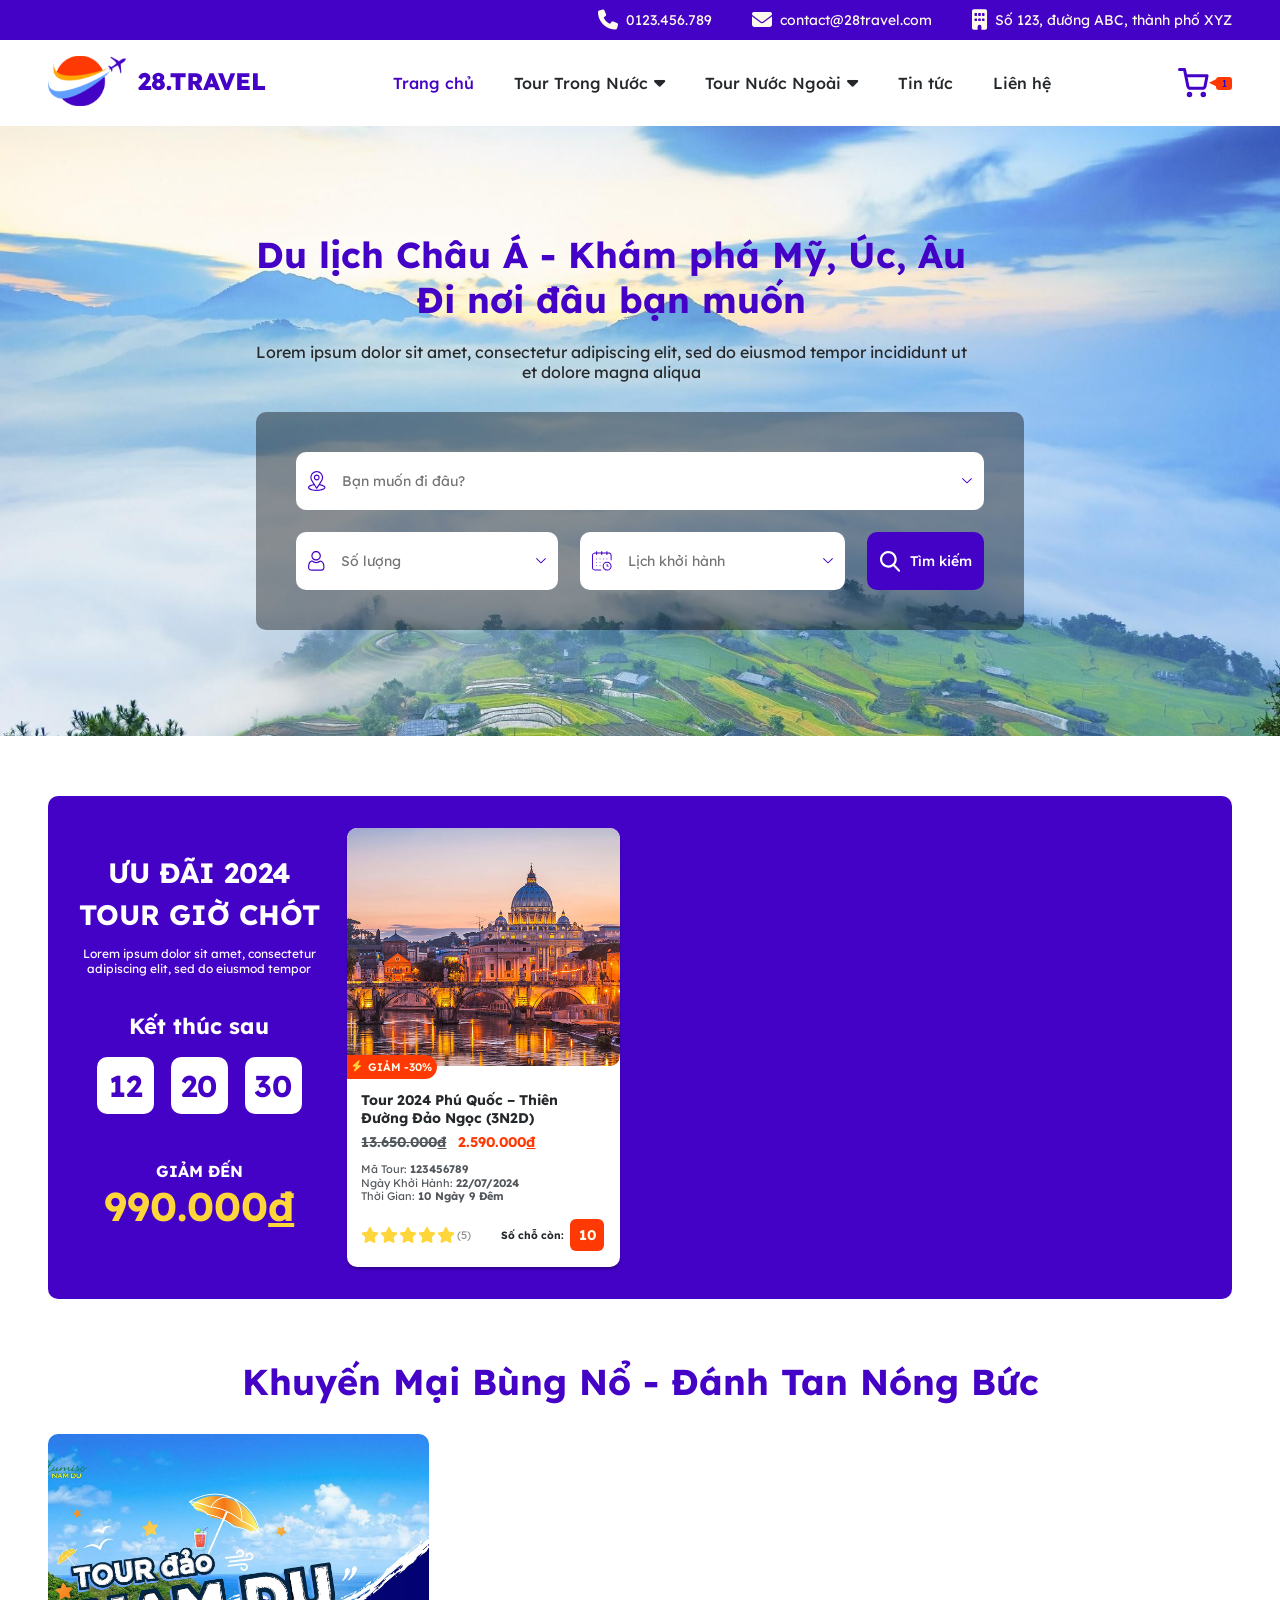
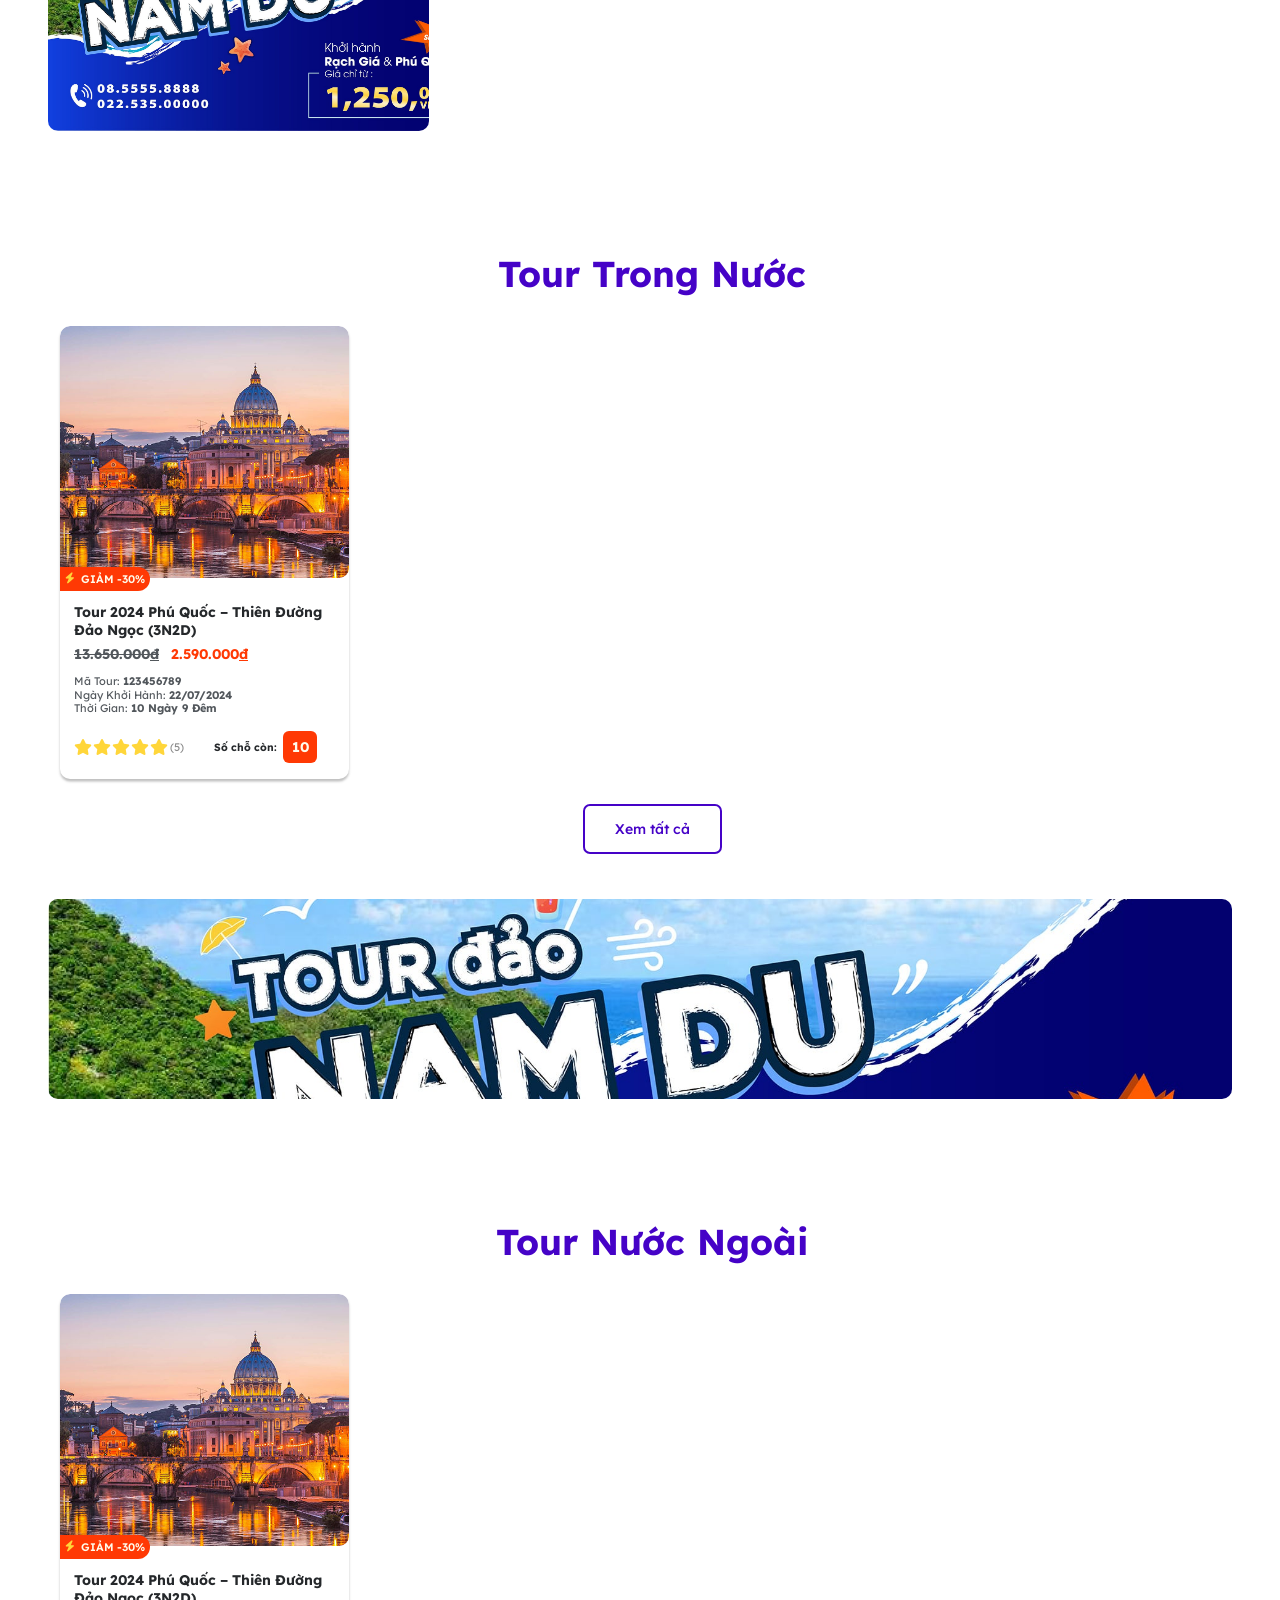
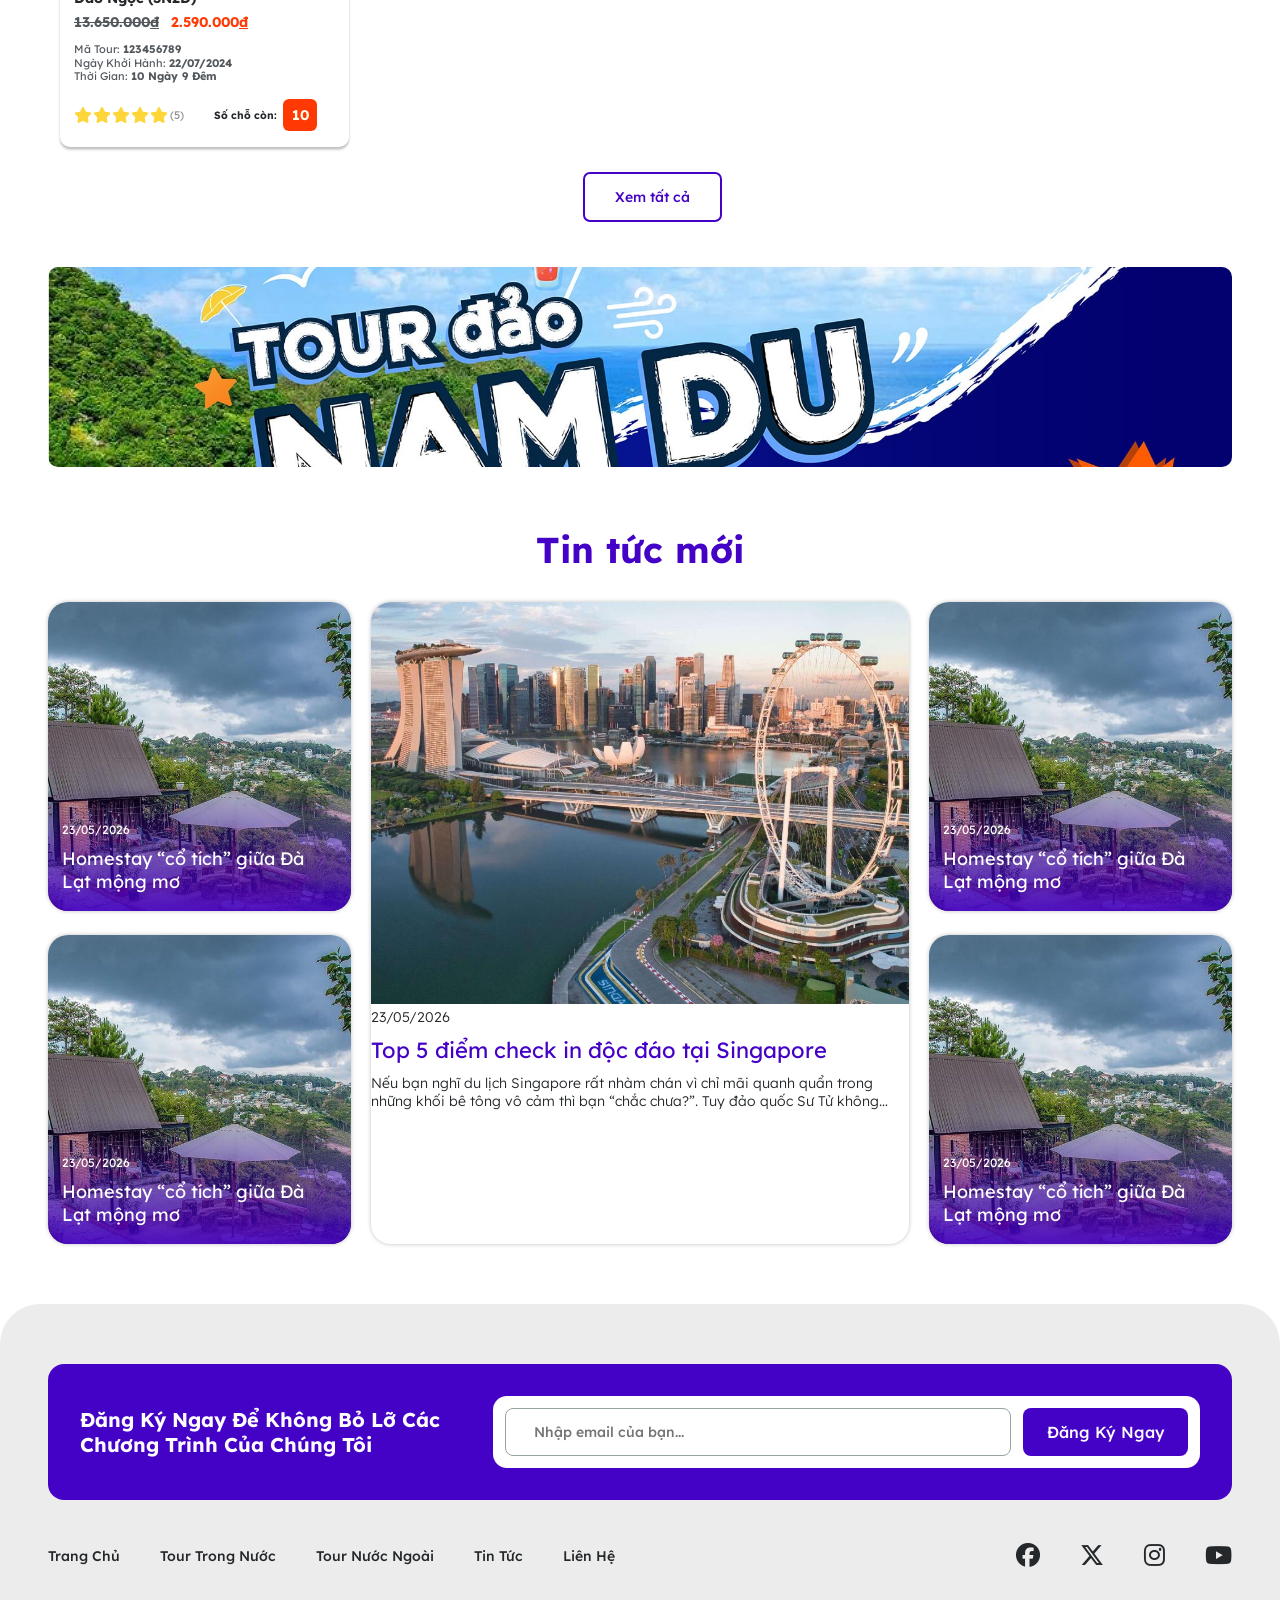
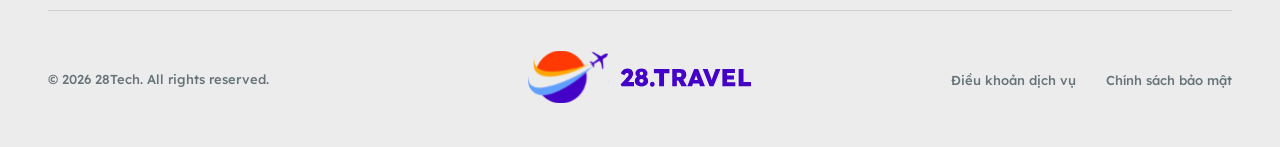
<file: index.html>
<!DOCTYPE html>
<html lang="en">
<head>
    <meta charset="UTF-8">
    <meta name="viewport" content="width=device-width, initial-scale=1.0">
    <title>Trang chủ</title>
    <link rel="stylesheet" href="https://cdnjs.cloudflare.com/ajax/libs/font-awesome/6.7.2/css/all.min.css">
    <link rel="stylesheet" href="assets/css/style.css">
</head>
<body>
    <!-- Top header -->
     <div class="top-header">
        <div class="container">
            <div class="inner-wrap">
                <div class="inner-item"><i class="fa-solid fa-phone"></i>0123.456.789</div>
                <div class="inner-item"><i class="fa-solid fa-envelope"></i>contact@28travel.com</div>
                <div class="inner-item"><i class="fa-solid fa-building"></i>Số 123, đường ABC, thành phố XYZ</div>
            </div>
        </div>
     </div>
    <!-- End top header -->

    <!-- Header -->
     <div class="header">
        <div class="container">
            <div class="inner-wrap">
                <div class="inner-button-menu">
                    <img src="assets/image/icon-menu.svg" alt="nut bam menu">
                </div>
                <a href="#" class="inner-logo">
                    <img src="assets/image/Logo.svg" alt="28travel">
                </a>
              <nav class="inner-menu">
                    <ul>
                        <li>
                            <a href="#" class="active">Trang chủ</a>
                        </li>
                        <li>
                            <a href="#">Tour Trong Nước</a>
                            <i class="fa-solid fa-caret-down"></i>
                            <ul>
                                <li>
                                    <a href="#" class="active">Tour Miền Bắc</a>
                                </li>

                                <li>
                                    <a href="#">Tour Miền Nam</a>
                                </li>

                                <li>
                                    <a href="#">Tour Miền Trung</a>
                                </li>

                                <li>
                                    <a href="#">Tour Xuyên Việt</a>
                                </li>
                            </ul>
                        </li>
                        <li>
                            <a href="#">Tour Nước Ngoài</a>
                            <i class="fa-solid fa-caret-down"></i>
                            <ul>
                        
                                <li>
                                    <a href="#">Tour Châu Á</a>
                                </li>

                                <li>
                                    <a href="#">Tour Châu Âu</a>
                                </li>

                                <li>
                                    <a href="#">Tour Châu Mỹ</a>
                                </li>

                                <li>
                                    <a href="#">Tour Châu Úc</a>
                                </li>
                            </ul>
                        <li>
                            <a href="#">Tin tức</a>
                        </li>
                        <li>
                            <a href="#">Liên hệ</a>
                        </li>
                    </ul>
                </nav>
                <a href="#" class="inner-cart">
                   <img class="inner-icon-cart" src="assets/image/cart.svg" alt="giỏ hàng">
                   <img class="inner-icon-arrow" src="assets/image/cart-arrow.svg" alt="mũi tên">
                   <span>1</span>
                </a>
            </div>
        </div>
     </div>
    <!-- End header -->

    <!-- Section 1 -->
      <div class="section-1">
        <div class="container">
            <div class="inner-wrap">
                <h1 class="inner-title">
                    Du lịch Châu Á - Khám phá Mỹ, Úc, Âu 
                    <br> Đi nơi đâu bạn muốn
                </h1>
                <p class="inner-desc">
                    Lorem ipsum dolor sit amet, consectetur adipiscing elit, sed do eiusmod tempor incididunt ut 
                    <br> et dolore magna aliqua
                </p>
                <form action="" class="inner-form">
                    <div class="inner-box inner-location">
                        <div class="inner-input-group">
                            <img src="assets/image/location.svg" alt="" class="inner-icon">
                            <input type="text" placeholder="Bạn muốn đi đâu? " class="inner-input">
                            <img src="assets/image/icon-down.svg" alt="" class="inner-down">
                        </div>
                    </div>
                    <div class="inner-box">
                        <div class="inner-input-group">
                            <img src="assets/image/user.svg" alt="" class="inner-icon">
                            <input type="text" placeholder="Số lượng " class="inner-input">
                            <img src="assets/image/icon-down.svg" alt="" class="inner-down">
                        </div>
                    </div>
                    <div class="inner-box">
                        <div class="inner-input-group">
                            <img src="assets/image/calendar.svg" alt="" class="inner-icon">
                            <input type="text" placeholder="Lịch khởi hành" class="inner-input">
                            <img src="assets/image/icon-down.svg" alt="" class="inner-down">
                        </div>
                    </div>
                    <button type="submit" class="inner-search">
                        <img src="assets/image/search-icon.svg" alt="">
                        Tìm kiếm
                    </button>
                </form>
            </div>
        </div>
      </div>
    <!-- End section 1 -->

    <!-- Section 2 -->
     <div class="section-2">
        <div class="container">
            <div class="inner-wrap">
                <div class="inner-info">
                    <h2 class="inner-text1">ƯU ĐÃI 2024 <br> TOUR GIỜ CHÓT</h2>
                    <p class="inner-text2">Lorem ipsum dolor sit amet, consectetur adipiscing elit, sed do eiusmod tempor</p>
                    <div class="inner-text3">Kết thúc sau</div>
                    <div class="inner-clock">
                        <div class="inner-clock-item">12</div>
                        <div class="inner-clock-item">20</div>
                        <div class="inner-clock-item">30</div>
                    </div>
                    <div class="inner-text5">GIẢM ĐẾN</div>
                    <div class="inner-text6">990.000<span>đ</span></div>
                </div>
                <div class="inner-list">
                    <div class="product-item">
                        <a href="">
                            <div class="inner-image">
                                <img src="assets/image/san-pham1.png" alt="">
                            </div>
                            <div class="inner-discount">
                                <i class="fa-solid fa-bolt"></i>
                                 GIẢM -30%
                            </div>
                            <div class="inner-content">
                                <h3 class="inner-title">
                                    Tour 2024 Phú Quốc – Thiên Đường Đảo Ngọc (3N2D)
                                </h3>
                                <div class="inner-price">
                                    <div class="inner-price-old">13.650.000<span>đ</span></div>
                                    <div class="inner-price-new">2.590.000<span>đ</span></div>
                                </div>
                                <div class="inner-desc">
                                    <div>Mã Tour: <b>123456789</b></div>
                                    <div>Ngày Khởi Hành: <b>22/07/2024</b></div>
                                    <div>Thời Gian: <b>10 Ngày 9 Đêm</b></div>
                                </div>
                                <div class="inner-meta">
                                    <div class="inner-rating">
                                        <div class="inner-star">
                                            <i class="fa-solid fa-star"></i>
                                            <i class="fa-solid fa-star"></i>
                                            <i class="fa-solid fa-star"></i>
                                            <i class="fa-solid fa-star"></i>
                                            <i class="fa-solid fa-star"></i>
                                        </div>
                                        <div class="inner-number">(5)</div>
                                    </div>
                                    <div class="inner-stock">
                                        <div class="inner-label">Số chỗ còn:</div>
                                        <div class="inner-number">10</div>
                                    </div>
                                </div>
                            </div>
                        </a>
                    </div>
                </div>
            </div>
        </div>
     </div>
     <!-- End section 2 -->

    <!-- Section 3 -->
     <div class="section-3">
        <div class="container">
            <h2 class="box-title">Khuyến Mại Bùng Nổ - Đánh Tan Nóng Bức</h2>
            <div class="inner-wrap">
                <div class="inner-item">
                <a href="#">
                    <img src="assets/image/banner-1.png" alt="">
                </a>
                </div>
            </div>
        </div>
       
     </div>
    <!-- End section 3 -->

    <!-- Section - 4 -->
    <div class="section-4">
        <div class="container">
            <h2 class="box-title">
                Tour Trong Nước
            </h2>
            <div class="inner-wrap">
                 <div class="product-item">
                        <a href="">
                            <div class="inner-image">
                                <img src="assets/image/san-pham1.png" alt="">
                            </div>
                            <div class="inner-discount">
                                <i class="fa-solid fa-bolt"></i>
                                 GIẢM -30%
                            </div>
                            <div class="inner-content">
                                <h3 class="inner-title">
                                    Tour 2024 Phú Quốc – Thiên Đường Đảo Ngọc (3N2D)
                                </h3>
                                <div class="inner-price">
                                    <div class="inner-price-old">13.650.000<span>đ</span></div>
                                    <div class="inner-price-new">2.590.000<span>đ</span></div>
                                </div>
                                <div class="inner-desc">
                                    <div>Mã Tour: <b>123456789</b></div>
                                    <div>Ngày Khởi Hành: <b>22/07/2024</b></div>
                                    <div>Thời Gian: <b>10 Ngày 9 Đêm</b></div>
                                </div>
                                <div class="inner-meta">
                                    <div class="inner-rating">
                                        <div class="inner-star">
                                            <i class="fa-solid fa-star"></i>
                                            <i class="fa-solid fa-star"></i>
                                            <i class="fa-solid fa-star"></i>
                                            <i class="fa-solid fa-star"></i>
                                            <i class="fa-solid fa-star"></i>
                                        </div>
                                        <div class="inner-number">(5)</div>
                                    </div>
                                    <div class="inner-stock">
                                        <div class="inner-label">Số chỗ còn:</div>
                                        <div class="inner-number">10</div>
                                    </div>
                                </div>
                            </div>
                        </a>
                    </div>
            </div>
            <div class="inner-button">
                <a href="
                " class="button-outline">Xem tất cả</a>
            </div>
        </div>
     </div>
    <!-- End section 4 -->

    <!-- Section 5 -->
     <div class="section-5">
        <div class="container">
            <div class="inner-image">
                <a href="#">
                    <img src="assets/image/banner-1.png" alt="">
                </a>
            </div>
        </div>
     </div>
    <!-- End section 5 -->

    <!-- Section 6 -->
    <div class="section-4">
        <div class="container">
            <h2 class="box-title">
                Tour Nước Ngoài
            </h2>
            <div class="inner-wrap">
                 <div class="product-item">
                        <a href="">
                            <div class="inner-image">
                                <img src="assets/image/san-pham1.png" alt="">
                            </div>
                            <div class="inner-discount">
                                <i class="fa-solid fa-bolt"></i>
                                 GIẢM -30%
                            </div>
                            <div class="inner-content">
                                <h3 class="inner-title">
                                    Tour 2024 Phú Quốc – Thiên Đường Đảo Ngọc (3N2D)
                                </h3>
                                <div class="inner-price">
                                    <div class="inner-price-old">13.650.000<span>đ</span></div>
                                    <div class="inner-price-new">2.590.000<span>đ</span></div>
                                </div>
                                <div class="inner-desc">
                                    <div>Mã Tour: <b>123456789</b></div>
                                    <div>Ngày Khởi Hành: <b>22/07/2024</b></div>
                                    <div>Thời Gian: <b>10 Ngày 9 Đêm</b></div>
                                </div>
                                <div class="inner-meta">
                                    <div class="inner-rating">
                                        <div class="inner-star">
                                            <i class="fa-solid fa-star"></i>
                                            <i class="fa-solid fa-star"></i>
                                            <i class="fa-solid fa-star"></i>
                                            <i class="fa-solid fa-star"></i>
                                            <i class="fa-solid fa-star"></i>
                                        </div>
                                        <div class="inner-number">(5)</div>
                                    </div>
                                    <div class="inner-stock">
                                        <div class="inner-label">Số chỗ còn:</div>
                                        <div class="inner-number">10</div>
                                    </div>
                                </div>
                            </div>
                        </a>
                    </div>
            </div>
            <div class="inner-button">
                <a href="
                " class="button-outline">Xem tất cả</a>
            </div>
        </div>
     </div>
    <!-- End section 6 -->

    <!-- Section 7 -->
     <div class="section-5">
        <div class="container">
            <div class="inner-image">
                <a href="#">
                    <img src="assets/image/banner-1.png" alt="">
                </a>
            </div>
        </div>
     </div>
    <!-- End section 7 -->

    <!-- Section 8-->
     <div class="section-8">
         <div class="container">
            <h2 class="box-title">
                Tin tức mới
            </h2>
            <div class="inner-wrap">
                <div class="blog-item-1">
                 <a href="#">
                    <img src="assets/image/blog-item-1.png" class="inner-image" alt="">
                    <div class="inner-content">
                        <div class="inner-date">23/05/2026</div>
                        <h3 class="inner-title">
                            Homestay “cổ tích” giữa Đà Lạt mộng mơ
                        </h3>
                    </div>
                 </a>
                </div>
                <div class="blog-item-2">
                    <a href="#">
                        <img src="assets/image/blog-item-2.png" alt="" class="inner-image">
                       <div class="inner-content">
                            <div class="inner-date">23/05/2026</div>
                            <h3 class="inner-title">Top 5 điểm check in độc đáo tại Singapore</h3>
                            <div class="inner-desc">
                                Nếu bạn nghĩ du lịch Singapore rất nhàm chán vì chỉ mãi quanh quẩn trong những khối bê tông vô cảm thì bạn “chắc chưa?”. Tuy đảo quốc Sư Tử không phải là một quốc gia rộng lớn nhưng các địa điểm du lịch tại Singapore chưa từng đánh mất sức hút đối với cộng đồng xê dịch quốc tế.
                            </div>
                       </div>
                    </a>
                </div>
                <div class="blog-item-1">
                 <a href="#">
                    <img src="assets/image/blog-item-1.png" class="inner-image" alt="">
                    <div class="inner-content">
                        <div class="inner-date">23/05/2026</div>
                        <h3 class="inner-title">
                            Homestay “cổ tích” giữa Đà Lạt mộng mơ
                        </h3>
                    </div>
                 </a>
                </div>
                <div class="blog-item-1">
                 <a href="#">
                    <img src="assets/image/blog-item-1.png" class="inner-image" alt="">
                    <div class="inner-content">
                        <div class="inner-date">23/05/2026</div>
                        <h3 class="inner-title">
                            Homestay “cổ tích” giữa Đà Lạt mộng mơ
                        </h3>
                    </div>
                 </a>
                </div>
                <div class="blog-item-1">
                 <a href="#">
                    <img src="assets/image/blog-item-1.png" class="inner-image" alt="">
                    <div class="inner-content">
                        <div class="inner-date">23/05/2026</div>
                        <h3 class="inner-title">
                            Homestay “cổ tích” giữa Đà Lạt mộng mơ
                        </h3>
                    </div>
                 </a>
                </div>  
            </div>
         </div>
     </div>
    <!-- End section 8 -->

  <!-- Footer -->
  <footer class="footer">
    <div class="container">
      <div class="inner-wrap-1">
        <div class="inner-title">Đăng ký ngay để không bỏ lỡ các chương trình của chúng tôi</div>
        <form action="" class="inner-form" id="emailForm">
          <input id="email" type="email" name="email" placeholder="Nhập email của bạn..." />
          <button>Đăng ký ngay</button>
        </form>
      </div>
      <div class="inner-wrap-2">
        <ul class="inner-links">
          <li>
            <a href="#">Trang Chủ</a>
          </li>
          <li>
            <a href="#">Tour Trong Nước</a>
          </li>
          <li>
            <a href="#">Tour Nước Ngoài</a>
          </li>
          <li>
            <a href="#">Tin Tức</a>
          </li>
          <li>
            <a href="#">Liên Hệ</a>
          </li>
        </ul>
        <ul class="inner-socials">
          <li>
            <a href="#" target="_blank">
              <i class="fa-brands fa-facebook"></i>
            </a>
          </li>
          <li>
            <a href="#" target="_blank">
              <i class="fa-brands fa-x-twitter"></i>
            </a>
          </li>
          <li>
            <a href="#" target="_blank">
              <i class="fa-brands fa-instagram"></i>
            </a>
          </li>
          <li>
            <a href="#" target="_blank">
              <i class="fa-brands fa-youtube"></i>
            </a>
          </li>
        </ul>
      </div>
      <div class="inner-wrap-3">
        <div class="inner-copyright">
          © 2026 28Tech. All rights reserved.
        </div>
        <a href="#" class="inner-logo">
          <img src="assets/image/Logo.svg" alt="28.TRAVEL">
        </a>
        <ul class="inner-links">
          <li>
            <a href="#">Điều khoản dịch vụ</a>
          </li>
          <li>
            <a href="#">Chính sách bảo mật</a>
          </li>
        </ul>
      </div>
    </div>
  </footer>
  <!-- End Footer -->

</body>
</html>
</file>
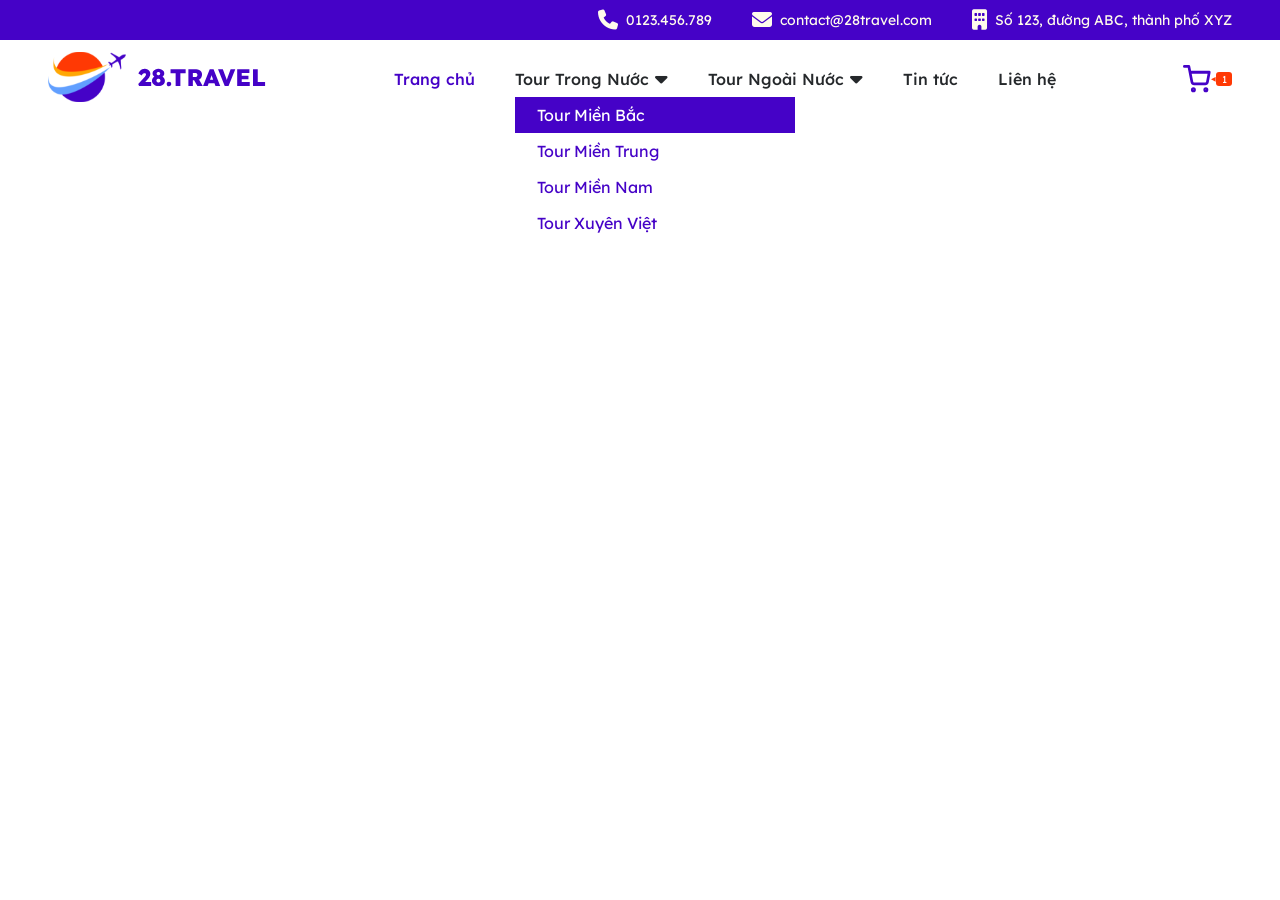
<file: project_1/index.html>
<!DOCTYPE html>
<html lang="en">
  <head>
    <meta charset="UTF-8" />
    <meta name="viewport" content="width=device-width, initial-scale=1.0" />
   
    <link
      rel="stylesheet"
      href="https://cdnjs.cloudflare.com/ajax/libs/font-awesome/6.7.2/css/all.min.css"
    />
    <link rel="stylesheet" href="assets/css/style.css" />
    <title>Trang chủ</title>
  </head>
  <body>
    <!-- Top header -->
    <div class="top-header">
      <div class="container">
        <div class="inner-wrap">
          <div class="inner-item"><i class="fa-solid fa-phone"></i> 0123.456.789 </div>
          <div class="inner-item"><i class="fa-solid fa-envelope"></i> contact@28travel.com</div>
          <div class="inner-item"><i class="fa-solid fa-building"></i> Số 123, đường ABC, thành phố XYZ</div>
          </div>
        </div>
      </div>
    </div>
    <!-- End top header -->

     <!-- Header -->
    <header class="header">
      <div class="container">
        <div class="inner-wrap">
          <a href="#" class="inner-logo">
            <img src="assets/image/Logo.svg" alt="28 Travel Logo" />
          </a>
          <nav class="inner-menu">
            <ul>
              <li><a href="#" class = "inner-active">Trang chủ</a></li>
              <li>
                <a href="#">Tour Trong Nước</a>
                <i class="fa-solid fa-caret-down"></i>
                <ul>
                  <li><a class="inner-active" href="#">Tour Miền Bắc</a></li>
                  <li><a href="#">Tour Miền Trung</a></li>
                  <li><a href="#">Tour Miền Nam</a></li>
                  <li><a href="#">Tour Xuyên Việt</a></li>
                </ul>
              </li>
              <li>
                <a href="#">Tour Ngoài Nước</a>
                <i class="fa-solid fa-caret-down"></i>
                <!-- <ul>
                  <li><a href="#">Tour Châu Á</a></li>
                  <li><a href="#">Tour Châu Âu</a></li>
                  <li><a href="#">Tour Châu Mỹ</a></li>
                  <li><a href="#">Tour Châu Úc</a></li>
                </ul> -->
              </li>
              <li><a href="#">Tin tức</a></li>
              <li><a href="#">Liên hệ</a></li>
            </ul>
          </nav>
          <a href="#" class="inner-cart">
            <img class ="inner-icon-cart" src="assets/image/Cart.svg" alt="Cart Icon" />
            <img class="inner-icon-arrow" src="assets/image/icon-cart-arrow.svg" alt="Heart Icon" />
            <span>1</span>
          </a>
        </div>
      </div>
    </header>
      <!-- End header -->
  </body>
</html>
</file>
<file: assets/css/style.css>
@import url('https://fonts.googleapis.com/css2?family=Lexend+Deca:wght@100..900&display=swap');

:root{
    --color-primary: #4502C7;
}
*{
    box-sizing: border-box;
    font-family: "Lexend Deca", sans-serif;
}

body{
 margin: 0;
}

ul {
    list-style: none;
    padding-left: 0;
    margin: 0;
}

a {
     text-decoration: none;
}

/* Container */
.container {
width: 1184px;
margin: 0 auto;
}

/* Laptop */
@media (max-width: 1200px) {
.container {
    width: 960px;
}
}

/* Tablet ngang */
@media (max-width: 992px) {
    .container {
        width: 720px;
    }

}

/* Tablet */
@media (max-width: 768px) {
     .container {
        width: 540px;
    }
}

/* Mobile */
@media (max-width: 576px) {
    .container {
        width: 100%;
        padding: 0 16px;
    }
}

/* End container */

/* Top header */
.top-header {
    background-color: var(--color-primary);
    padding: 10px 0;
}

.top-header .inner-wrap {
    display: flex;
    justify-content: flex-end;
    gap: 0 40px;
}

.top-header .inner-item {
color: #FFFBEB;
font-weight: 400;
font-size: 14px;
display: flex;
justify-content: center;
align-items: center;
gap: 0 8px;
}

.top-header .inner-item i {
    font-size: 20px;
}

@media(max-width: 768px) {
    .top-header {
        display: none;
    }
}
/* End top header */

/* Header */
.header {
    background-color: #FFFFFF;
    padding:16px 0;
}

.header .inner-wrap {
    display: flex;
    justify-content: space-between;
    align-items: center;
}

.header .inner-button-menu {
    display: none;
}

.header .inner-logo img {
    width: 218px;
    height: auto;
}

.header .inner-menu > ul {
    display: flex;
    gap: 0 40px;
}


.header .inner-menu > ul > li {
    display: flex;
    align-items: center;
    gap: 0 6px;
    position: relative;
}

.header .inner-menu > ul > li > a {
    color: #25282B;
    font-size: 16px;
    font-weight: 500;
}

.header .inner-menu > ul > li > i {
    font-size: 18px;
    color: #25282B;
}

.header .inner-menu > ul > li > ul {
  background-color: #FFFFFF;
  width: 280px;
  height: auto;
  border-radius: 0 0 10px 10px;
  position: absolute;
  top: 100%;
  left: 0;
  display: none;
}

.header .inner-menu > ul > li:hover > ul {
    display: block;
}

.header .inner-menu > ul > li > ul > li > a {
    display: block;
    color: var(--color-primary);
    font-size: 16px;
    font-weight: 400;
    padding: 8px 22px;
}


.header .inner-menu > ul > li > ul > li > a.active, .header .inner-menu > ul > li > ul > li > a:hover {
    background-color: var(--color-primary);
    color: #FFFFFF;
}

.header .inner-menu > ul > li > a.active, .header .inner-menu > ul > li > a:hover {
    color: var(--color-primary);

}

.header .inner-cart{
 display: flex;
 align-items: center;
}

.header .inner-cart .inner-icon-cart img {
    width: 28px;
    height: auto;
}

.header .inner-cart .inner-icon-arrow {
    width: 8px;
    height: auto;
    margin-right: -1px;
}

.header .inner-cart span {
    background-color: #FF3904;
    border-radius: 3px;
    align-items: center;
    justify-content: center;
    display: inline-flex;
    width: 16px;
    height: auto;
    font-size: 10px;
    font-weight: 400;
}

@media (max-width: 1200px) {
    .header .inner-menu > ul {
        gap: 0 30px;
    }
}

@media (max-width: 992px) {
    .header .inner-menu {
        display: none;
    }

    .header .inner-button-menu {
        display: block;

    }

    .header .inner-button-menu img {
        width: 22px;
        height: auto;
        cursor: pointer;
    }
}

@media (max-width: 576px){
    .header {
        padding: 0 15px;
    }
    .header .inner-logo img {
        width: 181px;
        height: auto;
    }
}
/* End header */

/* Section 1 */
.section-1 {
    background-image: url(../image/background1.png);
    background-size: cover;
    background-position: center;
    padding: 106px 0;
}

.section-1 .inner-wrap {
    width: 768px;
    height: auto;
    margin: 0 auto;
}

.section-1 .inner-title {
    display: flex;
    text-align: center;
    color: var(--color-primary);
    font-weight: 700;
    font-size: 36px;
    margin-top: 0;
    margin-bottom: 20px;
}

.section-1 .inner-desc {
    display: flex;
    text-align: center;
    color: #25282B;
    font-weight:400;
    font-size: 16px;
    margin-top: 0;
    margin-bottom: 30px;
}

.section-1 .inner-form {
  background-color:#00000066 ;
  border-radius: 10px;
  padding: 40px;
  display: grid;
  grid-template-columns: 258fr 258fr 126fr;
  gap: 22px;
}

.section-1 .inner-form .inner-location {
    grid-column: span 3;
}

.section-1 .inner-form .inner-input-group {
    background-color: #FFFFFF;
    border-radius: 10px;
    height: 58px;
    display: flex;
    align-items: center;
    gap: 14px;
    padding: 0 12px;
}
.section-1 .inner-form .inner-input-group .inner-icon{
    width: auto;
    height: 20px;
}
.section-1 .inner-form .inner-input-group .inner-input{
    flex: 1;
    font-weight: 400;
    font-size: 14px;
    border: 0;
    outline: none;
}

.section-1 .inner-form .inner-input-group .inner-down{
    width: 10px;
    height: auto;
}

.section-1 .inner-form .inner-search {
    border: 0;
    outline: none;
    background-color: var(--color-primary);
    border-radius: 10px;
    height: 58px;
    display: flex;
    align-items: center;
    justify-content: center;
    color: #FFFFFF;
    gap: 10px;
    cursor: pointer;
    font-weight: 500;
    font-size: 14px;

}

@media (max-width: 992px) {
    .section-1 .inner-wrap{
        width: 100%;
    }
    .section-1 .inner-form {
        padding: 15px;
        gap: 12px;
    }
}

@media (max-width: 768px) {
   .section-1 .inner-title {
    font-weight: 27px;
   }
   .section-1 .inner-desc{
    font-size: 14px;
   }
   .section-1 .inner-form{
    grid-template-columns: 1fr;
   }
   .section-1 .inner-form .inner-location{
    grid-column: span 1;
   }
}
/* End section 1 */

/* Section 2*/
   .section-2{
      padding: 60px 0;
   }

   .section-2 .inner-wrap {
    background-color: var(--color-primary);
    padding: 32px 27px 32px 23px;
    border-radius: 10px;
    display: grid;
    grid-template-columns: 256fr 856fr;
    gap: 20px;
   }

   .section-2 .inner-info{
    text-align: center;
    color: #FFFFFF;;
   }

   .section-2 .inner-info .inner-text1{
    font-size: 28px;
    font-weight: 700;
    margin-top: 24px;
    margin-bottom:10px ;
    line-height: 150%;
   }

   .section-2 .inner-info .inner-text2{
    font-weight: 400;
    font-size: 12px;
    margin-top: 0;
    margin-bottom: 36px;
   }

   .section-2 .inner-info .inner-text3{
    font-weight: 700;
    font-size: 22px;
    margin-bottom: 17px;
   }

   .section-2 .inner-info .inner-clock{
    display: flex;
    gap: 17px;
    justify-content: center;
    align-items: center;
    margin-bottom: 47px;
   }

   .section-2 .inner-info .inner-clock .inner-clock-item{
    background-color: #FFFFFF;
    color: var(--color-primary);
    width: 57px;
    height: 57px;
    border-radius: 10px;
    font-weight: 700 ;
    font-size:30px ;
    display: flex;
    justify-content: center;
    align-items: center;
   }

   .section-2 .inner-info .inner-text5{
    font-size: 16px;
    font-weight: 700;

   }

    .section-2 .inner-info .inner-text6{
        color:#FFD63A ;
        font-size: 40px;
        font-weight: 700;
     }

     .section-2 .inner-info .inner-text6 span{
        text-decoration: underline;
     }

     .section-2 .inner-list{
        display: grid;
        grid-template-columns: repeat(3,1fr);
        gap: 20px;
     }
     
     @media (max-width: 1200px){
        .section-2 .inner-wrap{
            grid-template-columns: 324fr 856fr;
        }

        .section-2 .inner-list{
            grid-template-columns: repeat(2,1fr);
        }
     }

     @media (max-width: 992px){
        .section-2 .inner-wrap{
            grid-template-columns: 1fr 1fr;
        }

        .section-2 .inner-list{
            grid-template-columns: repeat(1,1fr);
        }
     }

    @media (max-width: 768px){
        
        .section-2{
            padding: 45px 0;
        }
        .section-2 .inner-wrap{
            padding: 30px 15px;
            gap: 30px;
        }
        .section-2 .inner-info .inner-text1{
            margin-top: 0;
        }

        .section-2 .inner-wrap{
            grid-template-columns: 1fr;
        }

        .section-2 .inner-list{
            grid-template-columns: repeat(1,1fr);
        }

     }



/* End section 2 */

/* Product-item */
.product-item{
    background-color: #FFFFFF;
    border-radius: 10px;
    overflow: hidden;
    box-shadow: 0px 2.38px 2.38px 0px #00000040;
}

.product-item .inner-image{
    aspect-ratio: 271/237;
    border-radius: 10px;
    overflow: hidden;
}

.product-item .inner-image img{
    width: 100%;
    height: 100%;
    object-fit: cover;
}

.product-item .inner-discount{
    background-color: #FF3904;
    border-radius: 0 32px 32px 0;
    padding:5px;
    display: inline-flex;
    align-items: center;
    gap: 6px;
    font-weight: 600;
    font-size: 11px;
    color: #FFFBEB;
    position: relative;
    top: -12px;
}

.product-item .inner-discount i {
    color: #FFD63A;
}

.product-item .inner-content{
    padding: 0 14px 16px 14px;
}

.product-item .inner-content .inner-title{
    margin-top: 0;
    margin-bottom: 6px;
    font-weight: 700;
    font-size: 14px;
    color: #25282B;
}

.product-item .inner-price{
    display: flex;
    gap: 12px;
    margin-bottom: 12px;
    font-weight: 700;
    font-size: 14px;
}

.product-item .inner-price .inner-price-old {
    color:#52575C;
    text-decoration:line-through;
}

.product-item .inner-price .inner-price-new{
    color: #FF3904;
}

.product-item .inner-price .inner-price-old span, .product-item .inner-price .inner-price-new span {
    text-decoration: underline;
}

.product-item .inner-desc{
 font-weight: 400;
 font-size: 11px;
 margin-bottom: 15px;
  color: #52575C;
  line-height: 125%;
}

.product-item .inner-meta {
    display: flex;
    gap: 30px;
}

.product-item .inner-meta .inner-rating{
    gap: 5px;
    display: flex;
    justify-content: center;
    align-items: center;
}

.product-item .inner-meta .inner-rating .inner-star i {
    color: #FFD63A;
    width: 15px;
    height: auto;
}

.product-item .inner-meta .inner-rating .inner-number{
    color: #8C8C8C;
    font-weight: 400;
    font-size: 11px;
    text-align: center;
}

.product-item .inner-stock{
    display: flex;
    gap: 6px;
    justify-content: center;
    align-items: center;
}

.product-item .inner-stock .inner-label{
   color: #25282B;
   font-size: 10.5px;
   font-weight: 700;
}

.product-item .inner-stock .inner-number {
    color: #FFFBEB;
    background-color: #FF3904;
    font-size: 14px;
    font-weight: 700;
    width: 34px;
    height: 32px;
    border-radius: 6px;
    display: flex;
    justify-content: center;
    align-items: center;
}

/* End product-item */

/* Section 3 */
.section-3 {
   padding-bottom: 60px;
}



.section-3 .inner-wrap{
    display: grid;
    grid-template-columns: repeat(3,1fr);
    gap: 20px;
}

.section-3 .inner-wrap .inner-item {
    aspect-ratio: 380/296;
    border-radius: 10px;
    overflow: hidden;
    
}

.section-3 .inner-wrap .inner-item a img {
    object-fit: cover;
    width: 100%;
    height: 100%;
}

@media (max-width:992px){
    .section-3 .box-title{
        font-size: 24px;
        margin-bottom: 25px;
    }

    .section-3 .inner-wrap{
        grid-template-columns: repeat(2,1fr);
    }
}


@media (max-width:576px){
    .section-3 .box-title{
        font-size: 24px;
        margin-bottom: 25px;
    }

    .section-3 .inner-wrap{
        grid-template-columns: 1fr;
    } 
}
    
/* End section 3 */

/* Box title */
.box-title{
    margin-top: 0;
    margin-bottom: 30px;
    font-weight: 700;
    font-size: 36px;
    text-align: center;
    color: var(--color-primary);
}
/* End box title */

/* Section 4 */
.section-4{
    padding: 60px;
}
.section-4 .inner-wrap{
    display: grid;
    grid-template-columns: repeat(4,1fr);
    gap: 20px;
}

.section-4 .inner-button{
    text-align: center;
    margin-top: 38px;
}

@media (max-width: 1200x) {
  .section-4 .inner-wrap {
    grid-template-columns: repeat(3, 1fr);
  }
}

@media (max-width: 992px) {
  .section-4 .inner-wrap {
    grid-template-columns: repeat(2, 1fr);
  }
}

@media (max-width: 5756px) {
  .section-4 {
    padding-bottom: 45px;
  }

  .section-4 .inner-wrap {
    gap: 10px;
  }

  .section-4 .inner-button {
    margin-top: 25px;
  }
}

/* End section 4 */

/* Button Outline */
.button-outline{
    background-color: #FFFFFF;
    border: 2px solid var(--color-primary);
    border-radius: 7px;
    padding: 14px 30px;
    font-weight: 500;
    font-size: 14px;
    color: var(--color-primary);
    display: inline-block;
}
/* End button outline */

/* Section 5 */
.section-5{
    padding-bottom: 60px;
}
.section-5 .inner-image{
    aspect-ratio: 1184/200;
    overflow: hidden;
    border-radius: 10px;
}
.section-5 img{
    width: 100%;
    height: 100%;
    object-fit: cover;
}
@media(max-width: 576px){
    .section-5{
    padding-bottom: 45px;
}
}
/* End section 5 */

/* Section 8 */
.section-8{
    padding-bottom: 60px;
}

.section-8 .inner-wrap{
    display: grid;
    grid-template-columns: 302fr 536fr 302fr;
    gap: 24px 20px;
}

.section-8 .blog-item-2{
  grid-row: span 2;
}

@media(max-width: 992px){
    .section-8 .inner-wrap{
        grid-template-columns: 1fr 1fr;
    }

    .section-8 .blog-item-2{
      grid-row: 2/span 1;
      grid-column: span 2;
      
    }
}

@media(max-width:576px){
    .blog-item-1{
        border-radius: 10px;
    }

    .blog-item-1 .inner-content{
        padding: 10px;
    }

    .blog-item-1 .inner-content .inner-date{
        font-size: 10px;
        margin-bottom: 6px;
        color: #FFFFFF;
    }

    .blog-item-1 .inner-content .inner-title{
        font-size: 14px;
    }


    .blog-item-2{
        border-radius: 10px;
    }
    .blog-item-2 .inner-content{
        padding: 10px;
    }
    .blog-item-2 .inner-content .inner-date{
        font-size: 12px;
    }
    .blog-item-2 .inner-content .inner-title{
        font-size: 12px;
    }

    .section-8{
        padding-bottom: 45px;
    }
    .section-8 .inner-wrap{
        gap: 10px;
    }
    
}
/* End section 8 */

/* Blog item 1 */
.blog-item-1{
   aspect-ratio: 302/308;
   border-radius: 20px;
   overflow: hidden;
   box-shadow: 0px 0px 4px 0px #00000040;
   position: relative;

}

.blog-item-1 .inner-image{
    width: 100%;
    height: 100%;
    object-fit: cover;
    
}

.blog-item-1 .inner-content{
    position:absolute;
    top: 0;
    left: 0;
    width: 100%;
    height: 100%;
    background: linear-gradient(180deg, rgba(69, 2, 199, 0) 58.85%, rgba(69, 2, 199, 0.9) 100%);
    padding:18px 14px;
    display: flex;
    flex-direction: column;
    justify-content: flex-end;

}

.blog-item-1 .inner-content .inner-date{
    font-weight: 400;
    font-size: 12px;
    color: #FFFFFF;
    margin-bottom: 10px;
}

.blog-item-1 .inner-content .inner-title{
    font-weight: 400;
    font-size: 18px;
    color: #FFFFFF;
    margin-bottom: 0;
    margin-top: 0;
}
/* Enh block item 1 */

/* Blog item 2 */
.blog-item-2{
    background-color: #FFFFFF;
    border-radius: 20px;
    overflow: hidden;
    box-shadow: 0px 0px 4px 0px #00000040;
}

.blog-item-2 .inner-image{
    width: 100%;
    aspect-ratio:536/400 ;
    object-fit: cover;
}

.blog-item-2 .inner-wrap{
    padding: 16px 24px;
}

.blog-item-2 .inner-content .inner-date{
    font-size: 14px;
    color: #25282B;
    font-weight: 300;
    margin-bottom: 10px;
}

.blog-item-2 .inner-content .inner-title{
    margin-top: 0;
    margin-bottom: 10px;
    font-weight: 400;
    font-size: 22px;
    color: var(--color-primary);
    display: -webkit-box;
    -webkit-line-clamp: 1;
    -webkit-box-orient: vertical;
    line-clamp: 1;
    overflow: hidden;

}

.blog-item-2 .inner-content .inner-desc{
    font-weight: 300;
    font-size: 14px;
    color: #25282B;
    display: -webkit-box;
    -webkit-line-clamp: 2;
    -webkit-box-orient: vertical;
    line-clamp: 2;
    overflow: hidden;
}
/* Enh block item 2 */

/* Footer */
.footer {
  background-color: #ECECEC;
  padding: 60px 0 40px 0;
  border-radius: 40px 40px 0 0;
}

.footer .inner-wrap-1 {
  background-color: var(--color-primary);
  border-radius: 16px;
  padding: 32px;
  display: grid;
  grid-template-columns: 389fr 707fr;
  gap: 24px;
  align-items: center;
  margin-bottom: 40px;
}

.footer .inner-wrap-1 .inner-title {
  font-weight: 700;
  font-size: 20px;
  color: #FDFDFD;
  text-transform: capitalize;
}

.footer .inner-wrap-1 .inner-form {
  background-color: white;
  border-radius: 14px;
  padding: 12px;
  display: flex;
  gap: 12px;
  position: relative;
}

.footer .inner-wrap-1 .inner-form .just-validate-error-label {
  font-size: 13px;
  position: absolute;
  top: 103%;
  left: 15px;
  color: #ff9393 !important;
}

.footer .inner-wrap-1 .inner-form input {
  flex: 1;
  height: 48px;
  border: 1px solid #99A2A5;
  border-radius: 8px;
  padding: 0 28px;
  font-weight: 500;
  font-size: 14px;
}

.footer .inner-wrap-1 .inner-form .just-validate-error-field {
  border-color: red;
}

.footer .inner-wrap-1 .inner-form .just-validate-success-field {
  border-color: green;
}

.footer .inner-wrap-1 .inner-form button {
  height: 48px;
  border: 0;
  background-color: var(--color-primary);
  border-radius: 8px;
  font-weight: 500;
  font-size: 16px;
  color: #FDFDFD;
  padding: 0 23.5px;
  text-transform: capitalize;
  cursor: pointer;
}

.footer .inner-wrap-2 {
  padding-bottom: 40px;
  border-bottom: 1px solid #CCD1D2;
  margin-bottom: 40px;
  display: flex;
  align-items: center;
  justify-content: space-between;
}

.footer .inner-wrap-2 .inner-links {
  padding: 0;
  margin: 0;
  list-style: none;
  display: flex;
  gap: 40px;
}

.footer .inner-wrap-2 .inner-links a {
  font-weight: 500;
  font-size: 14px;
  color: #25282B;
}

.footer .inner-wrap-2 .inner-socials {
  padding: 0;
  margin: 0;
  list-style: none;
  display: flex;
  gap: 40px;
}

.footer .inner-wrap-2 .inner-socials a {
  font-size: 24px;
  color: #25282B;
}

.footer .inner-wrap-3 {
  display: flex;
  align-items: center;
}

.footer .inner-wrap-3 .inner-copyright {
  flex: 1;
  font-weight: 500;
  font-size: 13px;
  color: #667479;
}

.footer .inner-wrap-3 .inner-logo {
  width: 224px;
}

.footer .inner-wrap-3 .inner-logo img {
  width: 100%;
  height: auto;
}

.footer .inner-wrap-3 .inner-links {
  padding: 0;
  margin: 0;
  list-style: none;
  display: flex;
  justify-content: flex-end;
  gap: 30px;
  flex: 1;
}

.footer .inner-wrap-3 .inner-links a {
  font-weight: 500;
  font-size: 13px;
  color: #667479;
}

@media (max-width: 992px) {
  .footer .inner-wrap-1 {
    grid-template-columns: 1fr;
  }

  .footer .inner-wrap-2 {
    flex-wrap: wrap;
    gap: 20px;
    justify-content: center;
  }

  .footer .inner-wrap-3 {
    flex-wrap: wrap;
    justify-content: center;
    gap: 20px;
  }

  .footer .inner-wrap-3 .inner-copyright {
    flex: none;
    width: 100%;
    order: 2;
    text-align: center;
  }

  .footer .inner-wrap-3 .inner-logo {
    order: 0;
  }

  .footer .inner-wrap-3 .inner-links {
    flex: none;
    width: 100%;
    order: 1;
    justify-content: center;
  }
}

@media (max-width: 768px) {
  .footer .inner-wrap-2 .inner-links {
    flex-wrap: wrap;
    gap: 25px;
  }
}

@media (max-width: 576px) {
  .footer {
    padding: 40px 0;
    border-radius: 25px 25px 0 0;
  }

  .footer .inner-wrap-1 {
    padding: 20px;
    margin-bottom: 30px;
    gap: 20px;
  }

  .footer .inner-wrap-1 .inner-title {
    font-size: 18px;
    text-align: center;
  }

  .footer .inner-wrap-1 .inner-form {
    flex-wrap: wrap;
  }

  .footer .inner-wrap-1 .inner-form button {
    width: 100%;
  }

  .footer .inner-wrap-2 {
    padding-bottom: 30px;
    margin-bottom: 30px;
  }

  .footer .inner-wrap-2 .inner-links {
    gap: 10px 25px;
    justify-content: center;
  }

  .footer .inner-wrap-2 .inner-socials {
    gap: 25px;
  }

  .footer .inner-wrap-3 .inner-links {
    gap: 25px;
  }
}
/* End Footer */
</file>
<file: project_1/assets/css/style.css>
@import url("https://fonts.googleapis.com/css2?family=Lexend+Deca:wght@100..900&display=swap");

:root {
  --color-primary: #4502c7;
}

* {
  box-sizing: border-box;
  font-family: "Lexend Deca", sans-serif;
}

body {
  margin: 0;
}

a {
  text-decoration: none;
}
/* Container */
/* PC */
.container {
  width: 1184px;
  margin-left: auto;
  margin-right: auto;
}
/* Tablet quay ngang */
@media (max-width: 1199.98px) {
  .container {
    width: 960px;
  }
}
/* Tablet quay dọc */
@media (max-width: 991.98px) {
  .container {
    width: 720px;
  }
}
/* Tablet nhỏ */
@media (max-width: 767.98px) {
  .container {
    width: 540px;
  }
}
/* Mobile */
@media (max-width: 575.98px) {
  .container {
    width: 100%;
    margin-left: 16px;
    margin-right: 16px;
  }
}
/* End container */

/* Top header */
.top-header {
  padding: 10px 0;
  background-color: var(--color-primary);
}
.top-header .inner-wrap {
  display: flex;
  justify-content: flex-end;
  gap: 0 40px;
}
.top-header .inner-item {
  color: #fffbeb;
  font-weight: 400;
  font-size: 14px;
  display: flex;
  align-items: center;
  gap: 0 8px;
}
.top-header .inner-item i {
  font-size: 20px;
}
@media (max-width: 767.98px) {
  .top-header {
    display: none;
  }
}
/* End top header */

/* Header */
.header {
  background-color: #fff;
  padding: 12px 0;
}
.header .inner-wrap {
  display: flex;
  justify-content: space-between;
  align-items: center;
}
.header .inner-logo img {
  width: 218px;
  height: auto;
}

.header .inner-menu > ul {
  list-style: none;
  display: flex;
  gap: 0 40px;
  margin: 0;
  padding-left: 0;
}

.header .inner-menu > ul > li {
  display: flex;
  gap: 0 6px;
  align-items: center;
  position: relative;
}

.header .inner-menu > ul > li > a {
  color: #25282b;
  font-weight: 500;
  font-size: 16px;
}

.header .inner-menu > ul > li > i {
  font-size: 20px;
  color: #25282b;
}

.header .inner-menu > ul > li > a.inner-active,
.header .inner-menu > ul > li > a:hover {
  color: var(--color-primary);
}

.header .inner-menu > ul > li > ul {
  list-style: none;
  margin: 0;
  padding-left: 0;
  width: 280px;
  border-radius: 0 0 10px 10px;
  padding: 8px 0;
  position: absolute;
  top: 100%;
  left: 0;
}
.header .inner-menu > ul > li > ul > li > a {
  display: block;
  padding: 8px 22px;
  font-weight: 400;
  font-size: 16px;
  color: var(--color-primary);
}
.header .inner-menu > ul > li > ul > li > a.inner-active,
.header .inner-menu > ul > li > ul > li > a:hover {
  background-color: var(--color-primary);
  color: #fff;
}
.header .inner-cart img {
  width: 24px;
  height: auto;
}

.header .inner-cart {
  display: flex;
  align-items: center;
}

.header .inner-cart .inner-icon-cart {
  width: 28px;
  height: auto;
}
.header .inner-cart .inner-icon-arrow {
  width: 5px;
  height: auto;
}

.header .inner-cart span {
  display: inline-flex;
  background-color: #ff3904;
  width: 16px;
  height: 14px;
  border-radius: 3px;
  font-size: 10px;
  font-weight: 400;
  color: #fff;
  align-items: center;
  justify-content: center;
}
/* End header */
</file>
